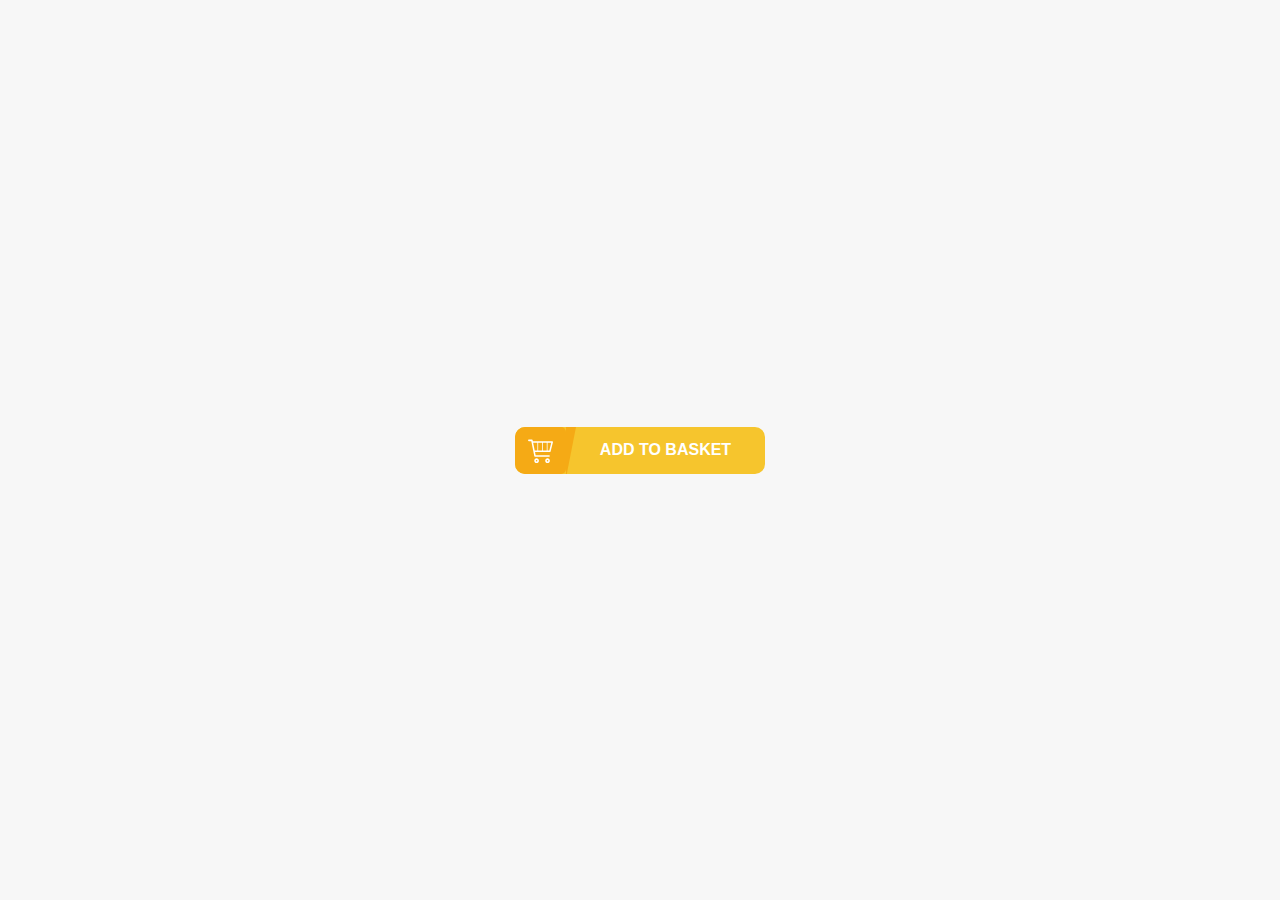
<file: addToCart/index.html>
<!DOCTYPE html>
<html>

<head>
	<meta content="text/html; charset=utf-8" http-equiv="Content-Type">
	<meta http-equiv="X-UA-Compatible" content="IE=edge">
	<title>Add to cart</title>
	<meta name="viewport" content="width=device-width, initial-scale=1">
	<link rel="stylesheet" type="text/css" media="screen" href="style.css">
</head>

<body>
	<div class='wrapper'>
		<div class='completed succes-green'>
			<svg class='check-mark' viewBox='0 0 24 24'>
				<path d="M16.972 6.251c-0.967-0.538-2.185-0.188-2.72 0.777l-3.713 6.682-2.125-2.125c-0.781-0.781-2.047-0.781-2.828 0s-0.781 2.047 0 2.828l4 4c0.378 0.379 0.888 0.587 1.414 0.587 0.092 0 0.185-0.006 0.277-0.020 0.621-0.087 1.166-0.46 1.471-1.009l5-9c0.537-0.966 0.189-2.183-0.776-2.72z"></path>
			</svg>
		</div>
		<div class='shoping-button light-orange'>
			<div class='shopingcart-wrapper dark-orange'>
				<svg class='shoping-cart' viewBox="0 0 32 32">
					<path d="M31.914 5.4l-2.914 11.6c0 0.139-0.028 0.27-0.078 0.389-0.102 0.24-0.293 0.432-0.532 0.533-0.12 0.051-0.252 0.078-0.39 0.078h-19l0.8 4h17.2c0.553 0 1 0.447 1 1s-0.447 1-1 1h-18c-0.553 0-1-0.447-1-1l-3.8-19h-3.2c-0.552 0-1-0.448-1-1s0.448-1 1-1h4c0.553 0 1 0.448 1 1l0.2 1h24.8c0.553 0 1 0.448 1 1 0 0.143-0.032 0.277-0.086 0.4zM8.6 16h3.4v-10h-5.4l2 10zM18 6h-5v10h5v-10zM24 6h-5v10h5v-10zM25 6v10h2.253l2.533-10h-4.786zM11 26c1.657 0 3 1.344 3 3s-1.343 3-3 3-3-1.344-3-3 1.343-3 3-3zM11 30c0.553 0 1-0.447 1-1s-0.447-1-1-1-1 0.447-1 1 0.447 1 1 1zM25 26c1.657 0 3 1.344 3 3s-1.343 3-3 3-3-1.344-3-3 1.343-3 3-3zM25 30c0.553 0 1-0.447 1-1s-0.447-1-1-1-1 0.447-1 1 0.447 1 1 1z"></path>
				</svg>
				<div class='triangle'></div>
			</div>
			<p class='button-text'>ADD TO BASKET</p>
		</div>
	</div>
	<script type='text/javascript' src="script.js"></script>
</body>

</html>
</file>
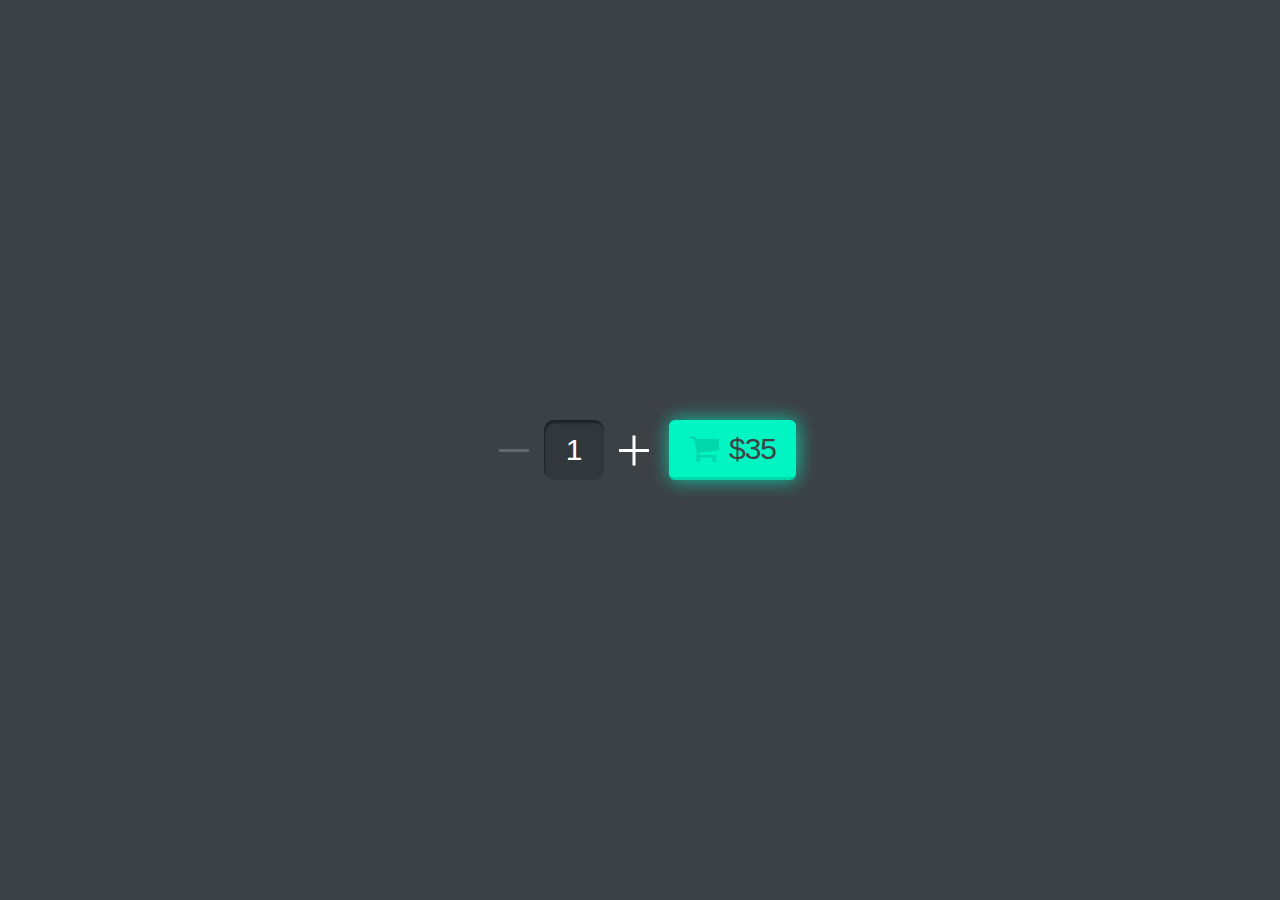
<file: buyButton/index.html>
<!DOCTYPE html>
<html>
<head>
	<meta content="text/html; charset=utf-8" http-equiv="Content-Type">
	<meta http-equiv="X-UA-Compatible" content="IE=edge">
	<title>Buy button</title>
	<meta name="viewport" content="width=device-width, initial-scale=1">
	<link rel="stylesheet" type="text/css" media="screen" href="style.css">
</head>
<body>
	<div class='buy-button-wrapper'>
		<div class='buy-button'>
			<div class='minus unclickable'>
				<span class='line line-minus'></span>
			</div>
			<div id='count-box'>
				<p class='less'>0</p>
				<p class='actual'>1</p>
				<p class='more'>2</p>
			</div>
			<div class='plus'>
				<span class='line line-plus-1'></span>
				<span class='line line-plus-2'></span>
			</div>
			<div class='total-price'>
				<svg xmlns="http://www.w3.org/2000/svg" version="1.1" viewbox='0 0 26 28'>
					<path d="M10 24c0 1.094-0.906 2-2 2s-2-0.906-2-2 0.906-2 2-2 2 0.906 2 2zM24 24c0 1.094-0.906 2-2 2s-2-0.906-2-2 0.906-2 2-2 2 0.906 2 2zM26 7v8c0 0.5-0.391 0.938-0.891 1l-16.312 1.906c0.078 0.359 0.203 0.719 0.203 1.094 0 0.359-0.219 0.688-0.375 1h14.375c0.547 0 1 0.453 1 1s-0.453 1-1 1h-16c-0.547 0-1-0.453-1-1 0-0.484 0.703-1.656 0.953-2.141l-2.766-12.859h-3.187c-0.547 0-1-0.453-1-1s0.453-1 1-1h4c1.047 0 1.078 1.25 1.234 2h18.766c0.547 0 1 0.453 1 1z"></path>
				</svg>
				<p>$35</p>
			</div>
		</div>
	</div>
	<script type='text/javascript' src="script.js"></script>
</body>
</html>
</file>
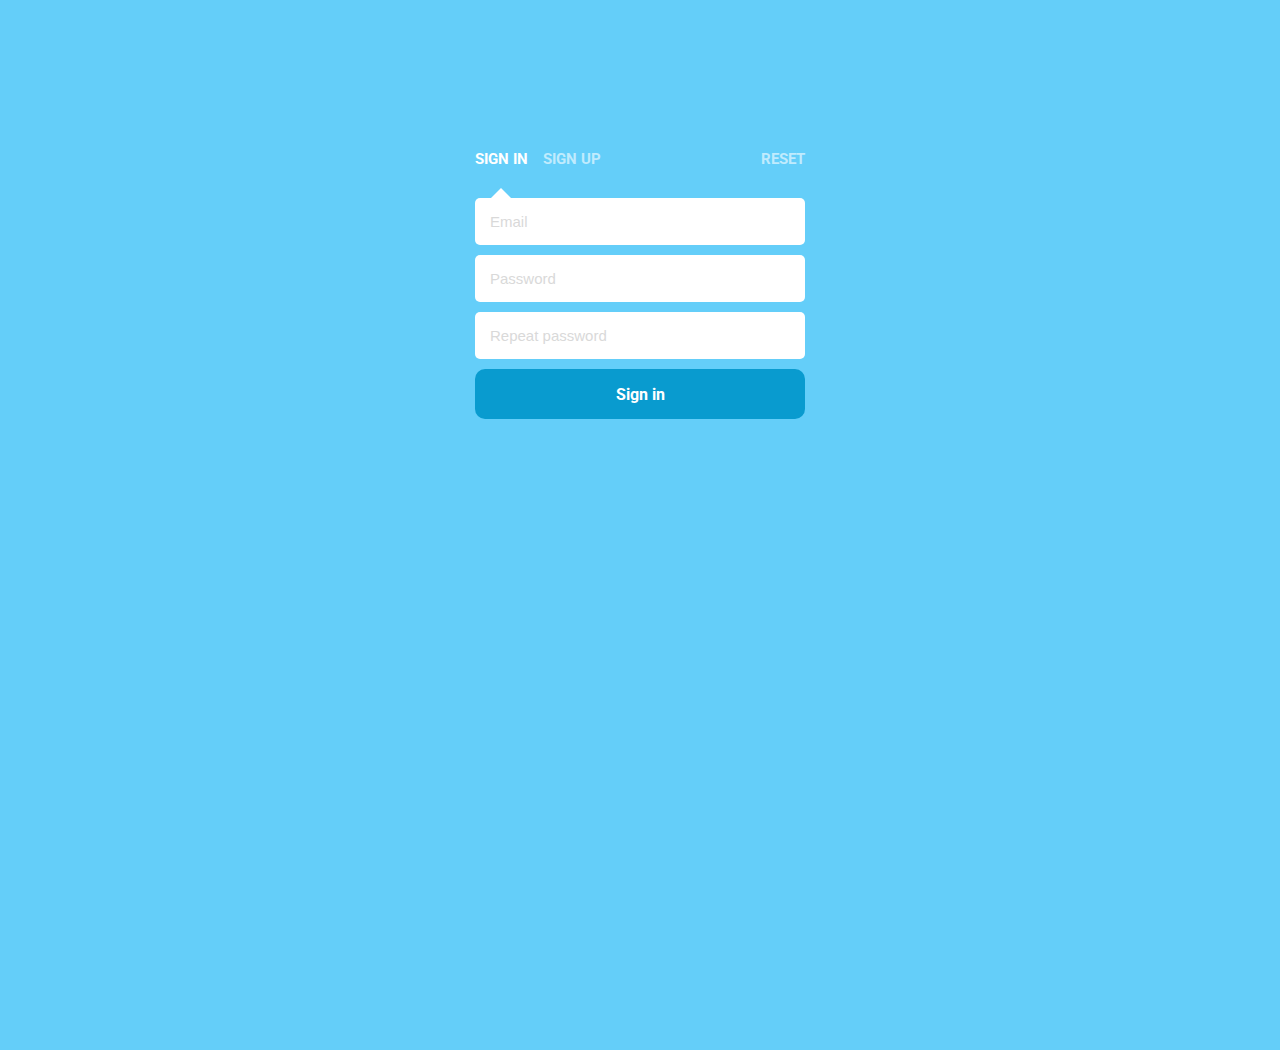
<file: form/index.html>
<!DOCTYPE html>
<html>
<head>
  <meta content="text/html; charset=utf-8" http-equiv="Content-Type">
  <meta http-equiv="X-UA-Compatible" content="IE=edge">
  <title>Form</title>
  <meta name="viewport" content="width=device-width, initial-scale=1">
  <link rel="stylesheet" type="text/css" media="screen" href="style.css">
  <link href="https://fonts.googleapis.com/css?family=Roboto" rel="stylesheet">
</head>
<body>
  <div id='wrapper'>
    <div class='navigation'>
      <div class='nav-left'>
        <h2 id='sign-in' class='active'>SIGN IN</h2>
        <h2 id='sign-up'>SIGN UP</h2>
      </div>
      <div class='nav-right'>
        <h2 id='reset'>RESET</h2>
      </div>
    </div>
    <form class='sign-in'>
      <input class='email' type='email' placeholder='Email' />
      <input class='pass' type='password' placeholder='Password' />
      <input class='repeat-pass' type='password' placeholder='Repeat password' />
      <div class='triangle'></div>
    </form>
    <div class='fake-button-wrapper'>
      <div class='fake-button'>
        <h4>Sign in</h4>
        <h4>Sign up</h4>
        <h4>Reset password</h4>
      </div>
    </div>
  </div>
  <script type='text/javascript' src="script.js"></script>
</body>
</html>
</file>
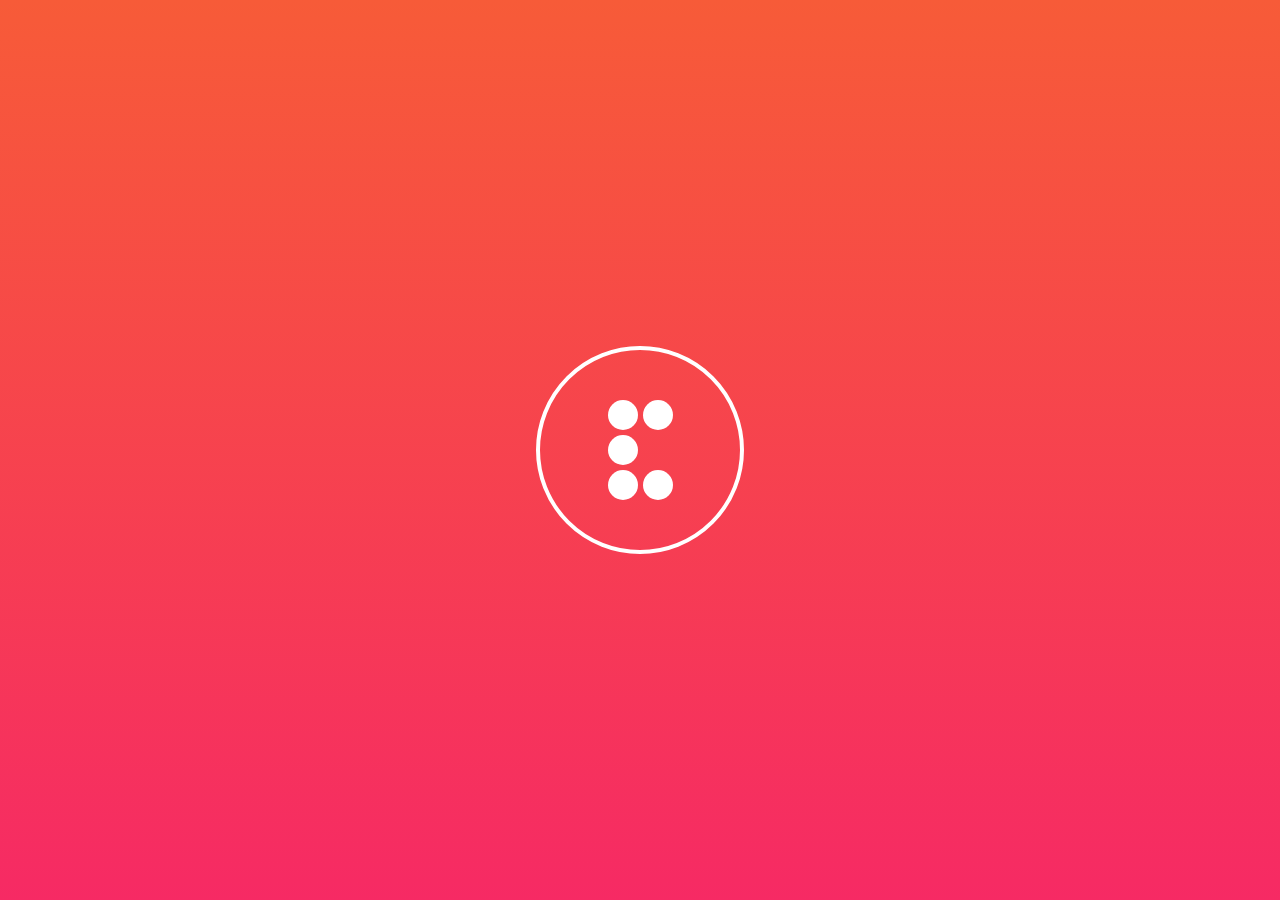
<file: loader/index.html>
<!DOCTYPE html>
<html>
<head>
	<meta content="text/html; charset=utf-8" http-equiv="Content-Type">
	<meta http-equiv="X-UA-Compatible" content="IE=edge">
	<title>Loader</title>
	<meta name="viewport" content="width=device-width, initial-scale=1">
	<link rel="stylesheet" type="text/css" media="screen" href="style.css">
</head>
<body>
	<div class='loader-wrapper' id='z'>
		<ul class='loader'>
			<li class='buble buble1'></li>
			<li class='buble buble2'></li>
			<li class='buble buble3'></li>
			<li class='buble buble4'></li>
			<li class='buble buble5'></li>
		</ul>
	</div>
	<script type='text/javascript' src="script.js"></script>
</body>
</html>
</file>
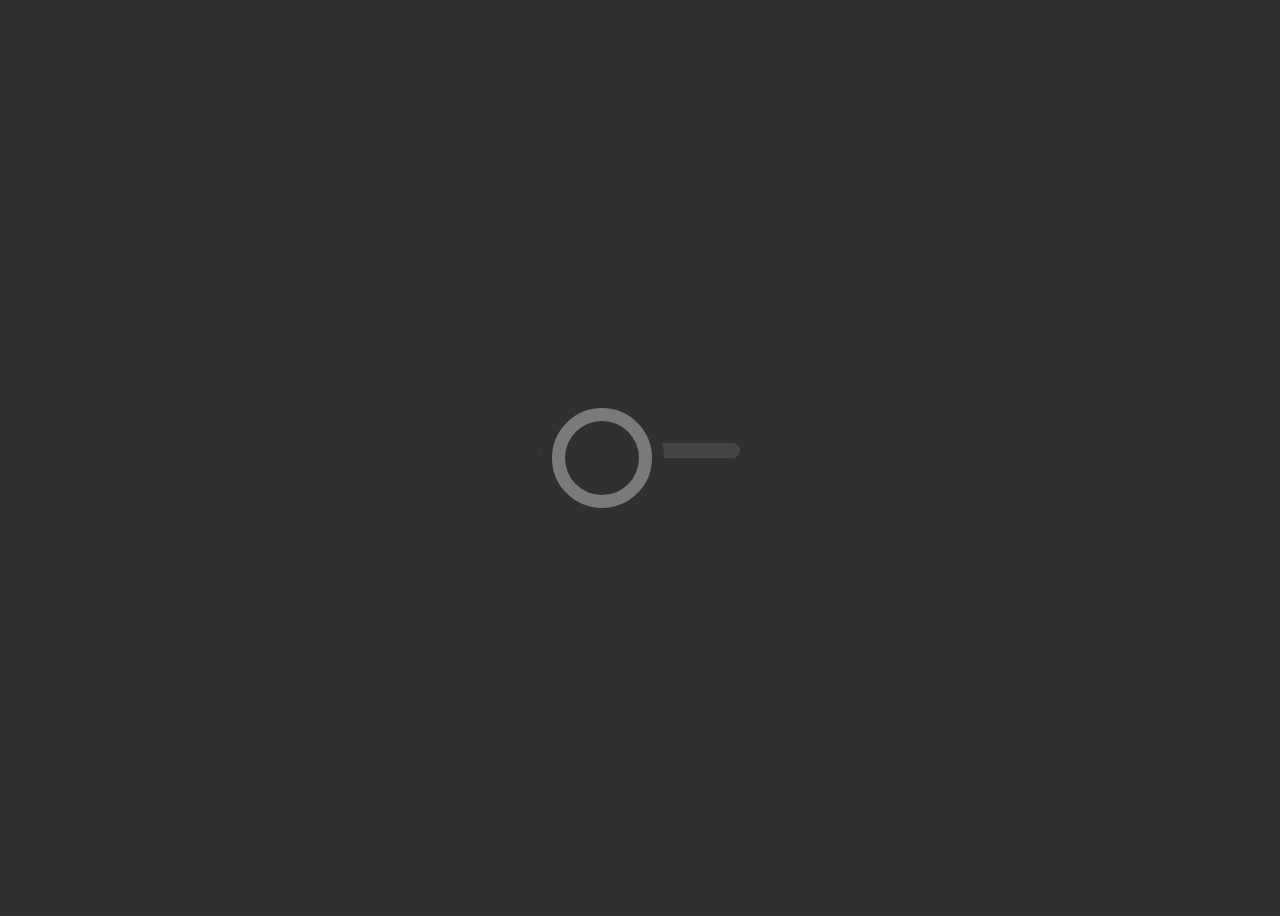
<file: onOff/index.html>
<!DOCTYPE html>
<html>
<head>
	<meta content="text/html; charset=utf-8" http-equiv="Content-Type">
	<meta http-equiv="X-UA-Compatible" content="IE=edge">
	<title>OnOff</title>
	<meta name="viewport" content="width=device-width, initial-scale=1">
	<link rel="stylesheet" type="text/css" media="screen" href="style.css">
</head>
<body>
	<div class='toggler'>
		<div class='round'>
			<div class='round-inner'></div>
		</div>
		<div class='track'></div>
	</div>
	<script src="https://code.jquery.com/jquery-3.3.1.min.js" integrity="sha256-FgpCb/KJQlLNfOu91ta32o/NMZxltwRo8QtmkMRdAu8="
	 crossorigin="anonymous"></script>
	<script type='text/javascript' src="script.js"></script>
</body>
</html>
</file>
<file: addToCart/style.css>
* {
	margin: 0;
	padding: 0;
	-webkit-user-select: none;
	-moz-user-select: none;
	-ms-user-select: none;
	user-select: none;
}

.light-orange {
	background-color: #f6c52d;
}

.dark-orange {
	background-color: #f5aa15;
}

.succes-green {
	background-color: #7acd1f;
}

svg {
	width: 25px;
	fill: #fff;
	height: 35px;
	padding: 6px 13px;
	-webkit-transition: .2s cubic-bezier(0.13, 0.87, 0.34, 1.63) all;
	-o-transition: .2s cubic-bezier(0.13, 0.87, 0.34, 1.63) all;
	transition: .2s cubic-bezier(0.13, 0.87, 0.34, 1.63) all;
}

.wrapper {
	position: relative;
}

body {
	background-color: #f7f7f7;
	width: 100%;
	height: 100vh;
	display: -webkit-box;
	display: -ms-flexbox;
	display: flex;
	-webkit-box-align: center;
	-ms-flex-align: center;
	align-items: center;
	-webkit-box-pack: center;
	-ms-flex-pack: center;
	justify-content: center;
	font-family: sans-serif;
	font-weight: 800;
	color: #fff;
}

.shoping-button {
	border-radius: 10px;
	display: -webkit-box;
	display: -ms-flexbox;
	display: flex;
	-webkit-box-align: center;
	-ms-flex-align: center;
	align-items: center;
	width: 250px;
	cursor: pointer;
	overflow: hidden;
}

.shoping-button:hover > .shopingcart-wrapper {
	padding-left: 15px;
}

.shopingcart-wrapper {
	position: relative;
	border-radius: 5px;
	display: -webkit-box;
	display: -ms-flexbox;
	display: flex;
	-webkit-box-pack: end;
	-ms-flex-pack: end;
	justify-content: flex-end;
	-webkit-transition: .2s cubic-bezier(0.13, 0.87, 0.34, 1.63) all;
	-o-transition: .2s cubic-bezier(0.13, 0.87, 0.34, 1.63) all;
	transition: .2s cubic-bezier(0.13, 0.87, 0.34, 1.63) all;
}

.triangle {
	position: absolute;
	top: 0;
	right: -10px;
	width: 0;
	height: 0;
	border-right: 10px solid #d4a64c00;
	border-top: 51px solid #f5aa15;
}

p.button-text {
	-webkit-box-flex: 1;
	-ms-flex-positive: 1;
	flex-grow: 1;
	text-align: center;
	-webkit-transition: .3s all cubic-bezier(0.55, -0.31, 0.48, 1.08);
	-o-transition: .3s all cubic-bezier(0.55, -0.31, 0.48, 1.08);
	transition: .3s all cubic-bezier(0.55, -0.31, 0.48, 1.08);
}

.completed {
	position: absolute;
	top: 0;
	left: 0;
	z-index: 10;
	width: 0%;
	height: 0%;
	display: -webkit-box;
	display: -ms-flexbox;
	display: flex;
	-webkit-box-align: center;
	-ms-flex-align: center;
	align-items: center;
	-webkit-box-pack: center;
	-ms-flex-pack: center;
	justify-content: center;
	border-radius: 5px;
}

.completed.done {
	-webkit-animation: show .4s linear forwards;
	animation: show .4s linear forwards;
}

.completed.done svg {
	-webkit-animation: dropDown .2s .4s cubic-bezier(0, 0, 0.04, 1.38) forwards;
	animation: dropDown .2s .4s cubic-bezier(0, 0, 0.04, 1.38) forwards;
}

.completed svg {
	width: 35px;
	-webkit-transform: translateY(-100%) scale(1);
	-ms-transform: translateY(-100%) scale(1);
	transform: translateY(-100%) scale(1);
}

@-webkit-keyframes show {
	0% {
		width: 100%;
		height: 100%;
		opacity: 0;
	}
	100% {
		width: 100%;
		height: 100%;
		opacity: 1;
	}
}

@keyframes show {
	0% {
		width: 100%;
		height: 100%;
		opacity: 0;
	}
	100% {
		width: 100%;
		height: 100%;
		opacity: 1;
	}
}

@-webkit-keyframes dropDown {
	50% {
		-webkit-transform: translateY(0) scale(1.5);
		transform: translateY(0) scale(1.5);
	}
	100% {
		-webkit-transform: translateY(0) scale(1);
		transform: translateY(0) scale(1);
	}
}

@keyframes dropDown {
	50% {
		-webkit-transform: translateY(0) scale(1.5);
		transform: translateY(0) scale(1.5);
	}
	100% {
		-webkit-transform: translateY(0) scale(1);
		transform: translateY(0) scale(1);
	}
}
</file>
<file: buyButton/style.css>
* {
	margin: 0;
	padding: 0;
}

body {
	background-color: #3c4146;
	font-family: sans-serif;
	font-size: 30px;
	height: 100vh;
	display: -webkit-box;
	display: -ms-flexbox;
	display: flex;
	-webkit-box-align: center;
	-ms-flex-align: center;
	align-items: center;
	-webkit-box-pack: center;
	-ms-flex-pack: center;
	justify-content: center;
}

.buy-button {
	color: #fff;
	display: -webkit-box;
	display: -ms-flexbox;
	display: flex;
	-webkit-box-align: center;
	-ms-flex-align: center;
	align-items: center;
	-webkit-box-pack: center;
	-ms-flex-pack: center;
	justify-content: center;
}

.total-price {
	background-color: #00f5c3;
	color: #3e4246;
	height: 60px;
	-webkit-box-sizing: border-box;
	box-sizing: border-box;
	border-bottom: 3px solid #00d7aa;
	border-radius: 6px;
	padding: 0 20px;
	-webkit-box-shadow: 1px 0px 19px rgba(0, 245, 195, 0.769);
	box-shadow: 1px 0px 19px rgba(0, 245, 195, 0.769);
	margin-left: 5px;
	display: -webkit-box;
	display: -ms-flexbox;
	display: flex;
	-webkit-box-align: center;
	-ms-flex-align: center;
	align-items: center;
	-webkit-box-pack: center;
	-ms-flex-pack: center;
	justify-content: center;
}

#count-box {
	overflow: hidden;
	position: relative;
	width: 60px;
	height: 60px;
	border-radius: 10px;
	background-color: #32373c;
	-webkit-box-shadow: inset 1px 3px 2px rgba(0, 0, 0, 0.4);
	box-shadow: inset 1px 3px 2px rgba(0, 0, 0, 0.4);
}

span.line {
	width: 30px;
	height: 3px;
	background-color: #fff;
	display: inline-block;
}

span.line.line-plus-2 {
	position: absolute;
	-webkit-transform: rotate(90deg);
	-ms-transform: rotate(90deg);
	transform: rotate(90deg);
}

.minus, 
.plus {
	position: relative;
	height: 60px;
	padding: 0 15px;
	cursor: pointer;
	display: -webkit-box;
	display: -ms-flexbox;
	display: flex;
	-webkit-box-align: center;
	-ms-flex-align: center;
	align-items: center;
	-webkit-box-pack: center;
	-ms-flex-pack: center;
	justify-content: center;
}

.plus:hover span, 
.minus:hover span {
	background-color: #00f5c3;
}

#count-box p {
	width: 60px;
	height: 60px;
	display: inline-block;
	position: absolute;
	display: -webkit-box;
	display: -ms-flexbox;
	display: flex;
	-webkit-box-align: center;
	-ms-flex-align: center;
	align-items: center;
	-webkit-box-pack: center;
	-ms-flex-pack: center;
	justify-content: center;
}

#count-box p.less {
	top: 0;
	left: -60px;
}

#count-box p.actual {
	top: 0;
	left: 0;
}

#count-box p.more {
	top: 0;
	left: 60px;
}

.total-price p {
	letter-spacing: -1px;
}

.minus.unclickable {
	cursor: initial;
	pointer-events: none;
}

.minus.unclickable span {
	background-color: rgba(255, 255, 255, 0.2);
}

#count-box.transitioning-plus .actual,
#count-box.transitioning-plus .less, 
#count-box.transitioning-plus .more {
	-webkit-transition: 0.2s cubic-bezier(0.01, 0.2, 0.31, 1.24) all;
	-o-transition: 0.2s cubic-bezier(0.01, 0.2, 0.31, 1.24) all;
	transition: 0.2s cubic-bezier(0.01, 0.2, 0.31, 1.24) all;
	-webkit-transform: translateX(-60px);
	-ms-transform: translateX(-60px);
	transform: translateX(-60px);
}

#count-box.transitioning-minus .actual, 
#count-box.transitioning-minus .less, 
#count-box.transitioning-minus .more {
	-webkit-transition: 0.2s cubic-bezier(0.01, 0.2, 0.31, 1.24) all;
	-o-transition: 0.2s cubic-bezier(0.01, 0.2, 0.31, 1.24) all;
	transition: 0.2s cubic-bezier(0.01, 0.2, 0.31, 1.24) all;
	-webkit-transform: translateX(60px);
	-ms-transform: translateX(60px);
	transform: translateX(60px);
}

svg {
	fill: #00d7aa;
	width: 30px;
	margin-right: 10px;
}
</file>
<file: form/style.css>
* {
  padding: 0;
  margin: 0;
}

body {
  background-color: rgba(98, 205, 249, 0.99);
  display: -webkit-box;
  display: -ms-flexbox;
  display: flex;
  padding-top: 150px;
  -webkit-box-pack: center;
  -ms-flex-pack: center;
  justify-content: center;
  min-height: 100vh;
  font-family: Roboto;
}

#wrapper {
  width: 330px;
}

.navigation h2 {
  color: #c0ebfd;
  -webkit-transition: .2s ease all;
  -o-transition: .2s ease all;
  transition: .2s ease all;
}

.navigation h2.active {
  color: #fff;
}

input {
  border: none;
  margin-bottom: 10px;
  padding: 15px 15px;
  border-radius: 5px;
  font-size: 15px;
  width: 300px;
  outline: none;
}

::-webkit-input-placeholder {
  color: #d9d9d9
}

:-ms-input-placeholder {
  color: #d9d9d9
}

::-ms-input-placeholder {
  color: #d9d9d9
}

::placeholder {
  color: #d9d9d9
}

.navigation {
  display: -webkit-box;
  display: -ms-flexbox;
  display: flex;
  -webkit-box-pack: justify;
  -ms-flex-pack: justify;
  justify-content: space-between;
  font-size: 10px;
  margin-bottom: 30px;
}

.nav-left {
  display: -webkit-box;
  display: -ms-flexbox;
  display: flex;
}

.navigation h2 {
  cursor: pointer;
}

.nav-left h2 {
  margin-right: 15px;
}

form {
  position: relative;
}

.triangle {
  position: absolute;
  top: -10px;
  left: 0;
  -webkit-transform: translateX(16px);
  -ms-transform: translateX(16px);
  transform: translateX(16px);
  width: 0;
  padding: 0;
  -webkit-transition: .2s transform cubic-bezier(0.21, 0.71, 0.56, 1.1);
  -o-transition: .2s transform cubic-bezier(0.21, 0.71, 0.56, 1.1);
  transition: .2s transform cubic-bezier(0.21, 0.71, 0.56, 1.1);
  border-bottom: 10px solid #fff;
  border-right: 10px solid #0000ff00;
  border-left: 10px solid #ffc0cb00;
}

.fake-button-wrapper {
  background-color: #099bcf;
  border-radius: 10px;
  max-height: 50px;
  cursor: pointer;
  overflow: hidden;
  -webkit-transition: .2s ease background;
  -o-transition: .2s ease background;
  transition: .2s ease background;
}

.fake-button-wrapper:hover {
  background-color: #077ba5;
}

.fake-button h4 {
  height: 50px;
  width: 100%;
  text-align: center;
  display: -webkit-box;
  display: -ms-flexbox;
  display: flex;
  -webkit-box-align: center;
  -ms-flex-align: center;
  align-items: center;
  -webkit-box-pack: center;
  -ms-flex-pack: center;
  justify-content: center;
  color: #fff;
}

#wrapper.sign-up input.repeat-pass {
  display: none;
}

#wrapper.sign-up .fake-button {
  -webkit-transform: translateY(-50px);
  -ms-transform: translateY(-50px);
  transform: translateY(-50px)
}

.fake-button {
  -webkit-transition: .2s ease all;
  -o-transition: .2s ease all;
  transition: .2s ease all;
}

#wrapper.reset input.pass, 
#wrapper.reset input.repeat-pass {
  display: none;
}

#wrapper.reset .fake-button {
  -webkit-transform: translateY(-100px);
  -ms-transform: translateY(-100px);
  transform: translateY(-100px);
}
</file>
<file: loader/style.css>
* {
	margin: 0;
	padding: 0;
	list-style: none;
}

body {
	display: -webkit-box;
	display: -ms-flexbox;
	display: flex;
	-webkit-box-align: center;
	-ms-flex-align: center;
	align-items: center;
	-webkit-box-pack: center;
	-ms-flex-pack: center;
	justify-content: center;
	width: 100%;
	height: 100vh;
	background-image: -webkit-gradient(linear, left top, left bottom, from(#f75b38), to(#f62a64));
	background-image: -webkit-linear-gradient(#f75b38, #f62a64);
	background-image: -o-linear-gradient(#f75b38, #f62a64);
	background-image: linear-gradient(#f75b38, #f62a64)
}

.loader {
	position: relative;
	width: 200px;
	height: 200px;
	border: 4px solid #fff;
	border-radius: 50%;
	display: -ms-grid;
	display: grid;
	-ms-grid-columns: 30px 30px;
	grid-template-columns: 30px 30px;
	-ms-grid-rows: 30px 30px;
	grid-template-rows: 30px 30px;
	grid-gap: 5px;
	-ms-flex-line-pack: center;
	align-content: center;
	-webkit-box-pack: center;
	-ms-flex-pack: center;
	justify-content: center;
}

.buble {
	width: 30px;
	height: 30px;
	background-color: #fff;
	border-radius: 50%;
	-webkit-transition: .1s all cubic-bezier(0.02, 0.24, 0.32, 1.02);
	-o-transition: .1s all cubic-bezier(0.02, 0.24, 0.32, 1.02);
	transition: .1s all cubic-bezier(0.02, 0.24, 0.32, 1.02);
}

.buble1 {
	-webkit-transition-delay: .1s;
	-o-transition-delay: .1s;
	transition-delay: .1s;
	position: absolute;
	top: 120px;
	left: 68px;
}

/* The empty space */

.buble6 {
	-webkit-transition-delay: .2s;
	-o-transition-delay: .2s;
	transition-delay: .2s;
	position: absolute;
	top: 120px;
	left: 103px;
}

.buble2 {
	-webkit-transition-delay: .2s;
	-o-transition-delay: .2s;
	transition-delay: .2s;
	position: absolute;
	top: 85px;
	left: 68px;
}

.buble3 {
	-webkit-transition-delay: .2s;
	-o-transition-delay: .2s;
	transition-delay: .2s;
	position: absolute;
	top: 50px;
	left: 68px;
}

.buble4 {
	-webkit-transition-delay: .2s;
	-o-transition-delay: .2s;
	transition-delay: .2s;
	position: absolute;
	top: 50px;
	left: 103px;
}

.buble5 {
	-webkit-transition-delay: .2s;
	-o-transition-delay: .2s;
	transition-delay: .2s;
	position: absolute;
	top: 85px;
	left: 103px;
}
</file>
<file: onOff/style.css>
body {
	background: #303030;
	display: -webkit-box;
	display: -ms-flexbox;
	display: flex;
	-webkit-box-align: center;
	-ms-flex-align: center;
	align-items: center;
	height: 100vh;
	-webkit-box-pack: center;
	-ms-flex-pack: center;
	justify-content: center;
}

.toggler {
	width: 200px;
	cursor: pointer;
}

.round {
	position: relative;
	width: 100px;
	height: 100px;
	border: 12px solid #303030;
	background: #7a7a7a;
	border-radius: 50%;
	z-index: 2;
	-webkit-transition: 0.3s cubic-bezier(0.09, 0.77, 0.83, 1.11) all;
	-o-transition: 0.3s cubic-bezier(0.09, 0.77, 0.83, 1.11) all;
	transition: 0.3s cubic-bezier(0.09, 0.77, 0.83, 1.11) all;
}

.round-inner {
	background-color: #303030;
	position: absolute;
	width: 74px;
	height: 74px;
	left: 13px;
	top: 13px;
	border-radius: 50%;
	-webkit-transition: 0.3s cubic-bezier(0.01, 0.64, 0.68, 1) all;
	-o-transition: 0.3s cubic-bezier(0.01, 0.64, 0.68, 1) all;
	transition: 0.3s cubic-bezier(0.01, 0.64, 0.68, 1) all;
}

.track {
	background-color: #454545;
	width: 200px;
	height: 15px;
	position: absolute;
	top: calc(50% - 7.5px);
	z-index: 1;
	border-radius: 10px;
}

.toggler.active .round-inner {
	-webkit-transform: scale(0);
	-ms-transform: scale(0);
	transform: scale(0);
}

.toggler.active .round {
	background-color: #f7f7f7;
	-webkit-transform: translateX(100px);
	-ms-transform: translateX(100px);
	transform: translateX(100px);
}
</file>
